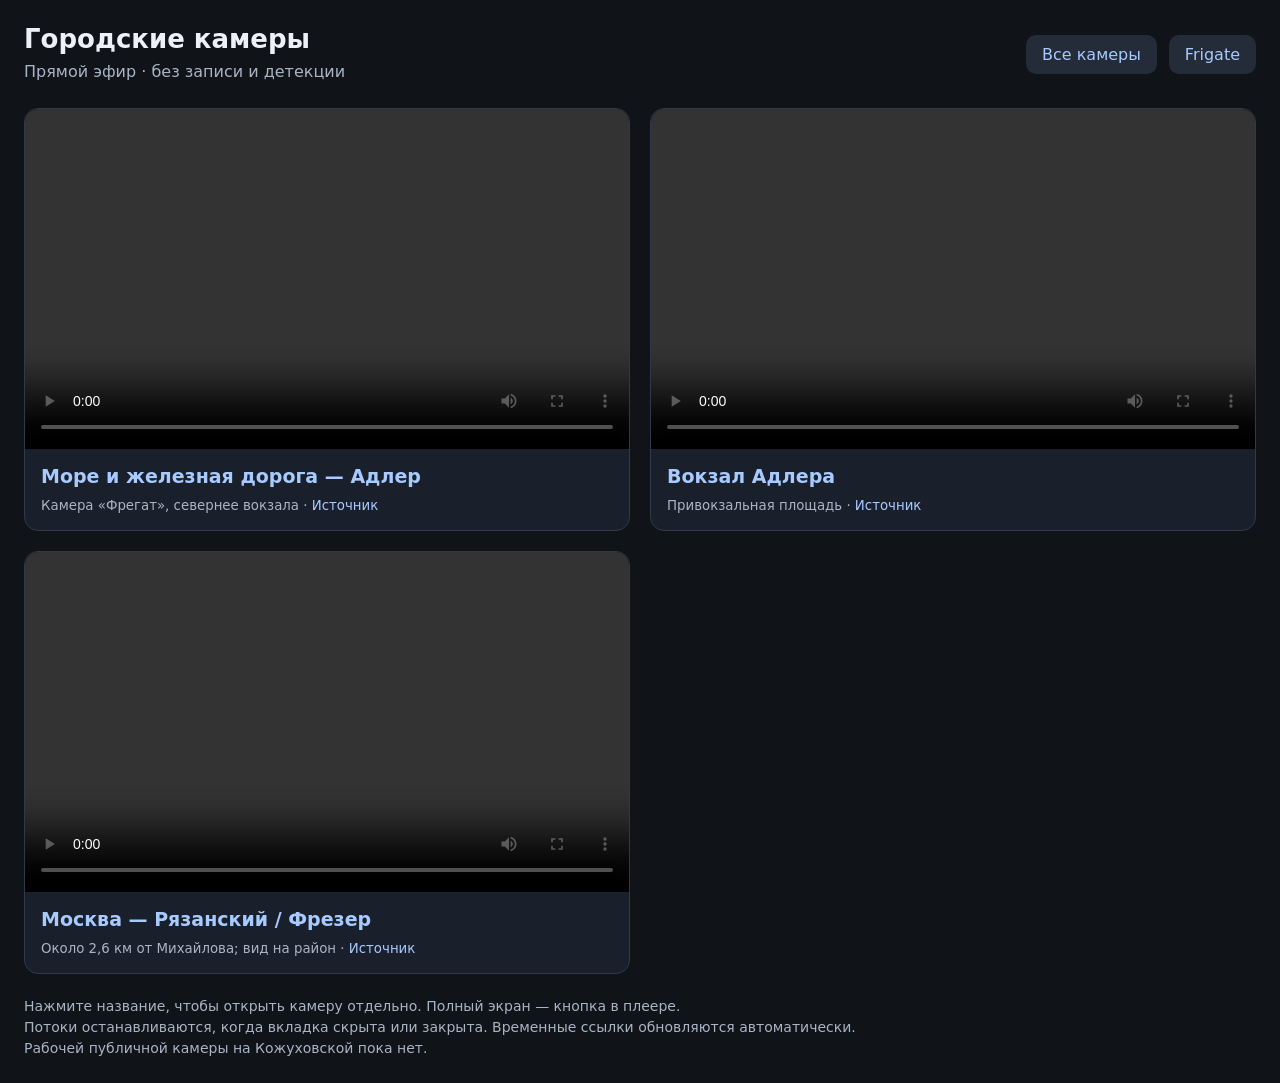
<file: frigate/black/public-view/index.html>
<!doctype html>
<html lang="ru">
<meta charset="utf-8">
<meta name="viewport" content="width=device-width, initial-scale=1">
<title>Городские камеры</title>
<style>
  :root{color-scheme:dark;font:16px system-ui,sans-serif;background:#101318;color:#edf1f7}
  body{margin:0 auto;max-width:1800px;padding:24px}
  header{display:flex;align-items:center;justify-content:space-between;gap:16px;flex-wrap:wrap;margin-bottom:24px}
  h1{font-size:26px;margin:0 0 6px}p{margin:0;color:#a9b4c5;line-height:1.5}
  nav{display:flex;gap:12px}a{color:#a8caff;text-decoration:none}a:hover{text-decoration:underline}
  nav a{background:#242c39;padding:10px 16px;border-radius:10px}
  main{display:grid;grid-template-columns:repeat(auto-fit,minmax(min(100%,420px),1fr));gap:20px}
  article{min-width:0;background:#1a202b;border:1px solid #30394a;border-radius:14px;overflow:hidden}
  video-rtc{display:block;aspect-ratio:16/9;background:#000}video{object-fit:contain}
  .caption{padding:16px}h2{font-size:19px;margin:0 0 8px}small{color:#a9b4c5}
  footer{margin-top:22px;color:#a9b4c5;font-size:14px;line-height:1.5}
</style>
<header>
  <div><h1>Городские камеры</h1><p>Прямой эфир · без записи и детекции</p></div>
  <nav><a href="./">Все камеры</a><a href="/">Frigate</a></nav>
</header>
<main>
  <article data-stream="public_adler_sea">
    <video-rtc></video-rtc>
    <div class="caption"><h2><a href="?camera=public_adler_sea">Море и железная дорога — Адлер</a></h2><small>Камера «Фрегат», севернее вокзала · <a href="https://sochi.camera/vse-kamery/cam-170/" target="_blank" rel="noopener noreferrer">Источник</a></small></div>
  </article>
  <article data-stream="public_adler_station">
    <video-rtc></video-rtc>
    <div class="caption"><h2><a href="?camera=public_adler_station">Вокзал Адлера</a></h2><small>Привокзальная площадь · <a href="https://sochi.camera/vse-kamery/cam-445/" target="_blank" rel="noopener noreferrer">Источник</a></small></div>
  </article>
  <article data-stream="public_moscow_ryazansky">
    <video-rtc></video-rtc>
    <div class="caption"><h2><a href="?camera=public_moscow_ryazansky">Москва — Рязанский / Фрезер</a></h2><small>Около 2,6 км от Михайлова; вид на район · <a href="https://cameras.inetcom.ru/embed/10" target="_blank" rel="noopener noreferrer">Источник</a></small></div>
  </article>
</main>
<footer>Нажмите название, чтобы открыть камеру отдельно. Полный экран — кнопка в плеере.<br>Потоки останавливаются, когда вкладка скрыта или закрыта. Временные ссылки обновляются автоматически.<br>Рабочей публичной камеры на Кожуховской пока нет.</footer>
<script type="module">
  import {VideoRTC} from './video-rtc.js';
  customElements.define('video-rtc', VideoRTC);
  const cards = [...document.querySelectorAll('article')];
  const selected = new URLSearchParams(location.search).get('camera');
  if (cards.some(card => card.dataset.stream === selected)) {
    cards.filter(card => card.dataset.stream !== selected).forEach(card => card.remove());
  }
  const start = () => {
    if (document.hidden) return;
    document.querySelectorAll('article').forEach(card => {
      const player = card.querySelector('video-rtc');
      if (player.wsURL) return;
      player.mode = 'webrtc';
      player.background = false;
      player.src = new URL('/live/webrtc/api/ws?src=' + encodeURIComponent(card.dataset.stream), location.href);
    });
  };
  start();
  document.addEventListener('visibilitychange', start);
</script>
</html>
</file>
